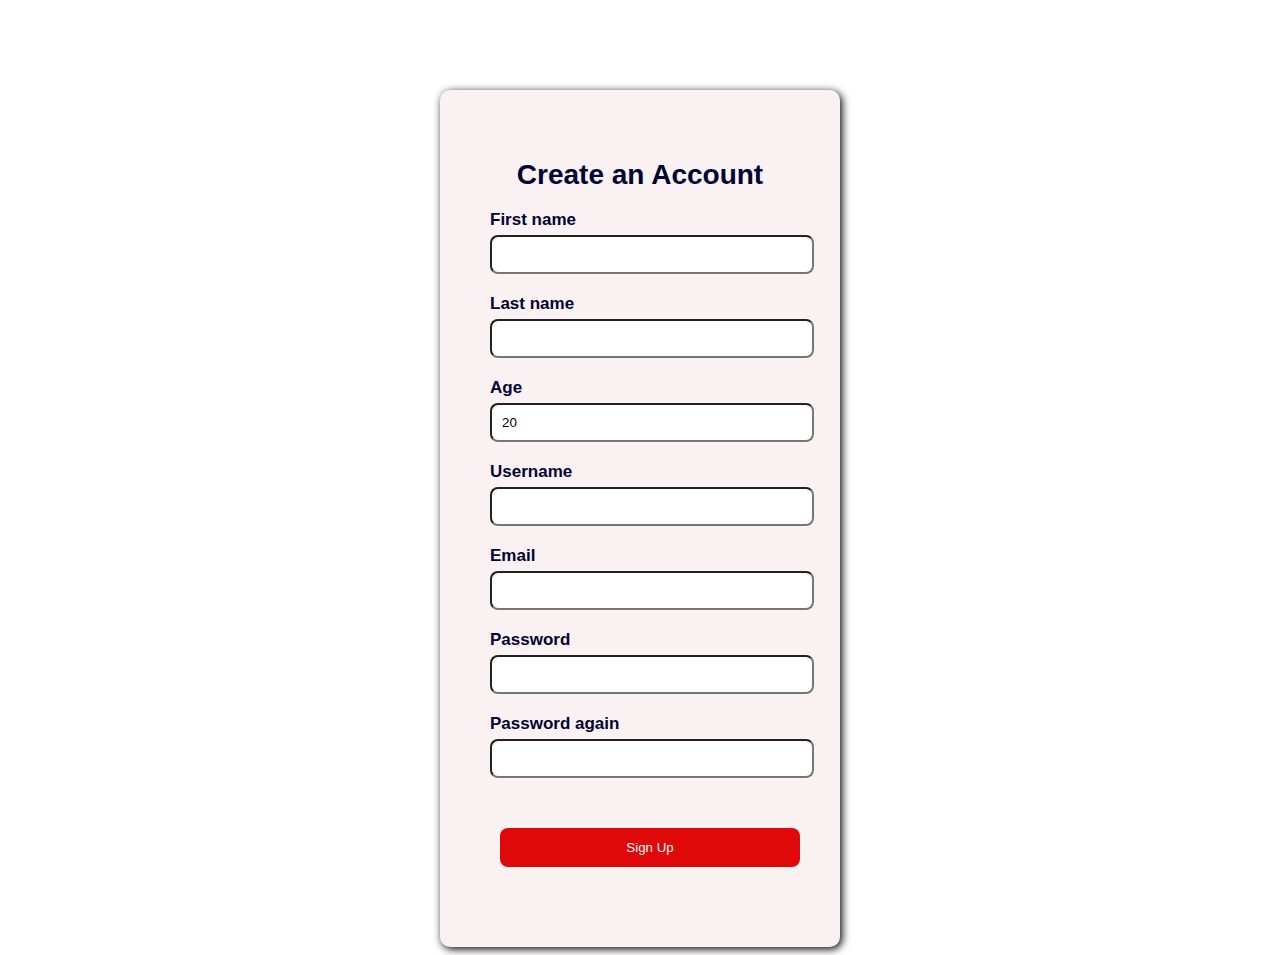
<file: html/registration.html>
<!DOCTYPE html>
<html lang="en">

<head>
    <meta charset="UTF-8">
    <meta name="description" content="Rergistration for learning HTML, CSS & JavaScript">
    <meta name="keywords" content="registeration">
    <meta name="author" content="Amir Famili">
    <meta name="robots" content="follow, index">
    <meta http-equiv="X-UA-Compatible" content="IE=edge">
    <meta name="viewport" content="width=device-width, initial-scale=1.0">
   
    <title>Registeration</title>
    <link rel="stylesheet" href="../css/registration.css">
</head>

<body>
    <form class="form" action="index.html" enctype="multipart/form-data">
        <h1 id="title">Create an Account</h1>
        <div class="input-control ">
            <label for="fname">First name</label>
            <input type="text" name="fname" id="fname">
            <div class="error"></div>
        </div>
        <div class="input-control">
            <label for="lname">Last name</label>
            <input type="text" name="lname" id="lname">
            <div class="error"></div>
        </div>
        <div class="input-control">
            <label for="age">Age</label>
            <input type="number" name="age" id="age" min="15" max="90" value="20">
            <div class="error"></div>
        </div>
        <div class="input-control">
            <label for="uname">Username</label>
            <input type="text" name="uname" id="uname">
            <div class="error"></div>
        </div>
        <div class="input-control">
            <label for="email">Email</label>
            <input type="email" name="email" id="email">
            <div class="error"></div>
        </div>
        <div class="input-control">
            <label for="password">Password</label>
            <input type="password" name="password" id="password">
            <div class="error"></div>
        </div>
        <div class="input-control">
            <label for="passworda">Password again</label>
            <input type="password" name="passworda" id="passworda">
            <div class="error"></div>
        </div>
        <button type="submit">Sign Up</button>


    </form>
    <script src="../js/javascript.js"></script>
</body>

</html>
</file>
<file: css/registration.css>
body {
  font-family: 'Roboto', sans-serif;
}

.form {
  width: 300px;
  border-radius: 10px;
  padding: 50px;
  margin: 10vh auto 0 auto;
  background-color: rgb(250, 242, 242);
  box-shadow: 2px 2px 8px #000000;
  font-size: 15px;
  display: flex;
  flex-direction: column;
}
.form #title {
  color: #010333;
  font-size: 28px;
  font-weight: bolder;
  text-align: center;
  
  width: 100%;
}
.form label {
  color: #010333;
  font-weight: bolder;
  font-size: 17px;
  display: block;
  margin-bottom: 5px;
}
.form input {
  width: 100%;
  padding: 10px;
  border-radius: 8px;
  display: block;
}
.form button {
  border: none;
  background-color: #df0909;
  color: aliceblue;
  width: 100%;
  padding: 12px;
  border-radius: 8px;
  margin: 30px 10px;
  cursor: pointer;
}
.form .input-control {
  margin-bottom: 15px;
}
.form input:focus {
  outline: 0;
}
.form .success input {
  border-color: #07d807;
}
.form .error {
  color: #f10606;
  margin: 5px;
}
.form .error input {
  border: 2px solid #f10606;
}/*# sourceMappingURL=styles.css.map */
</file>
